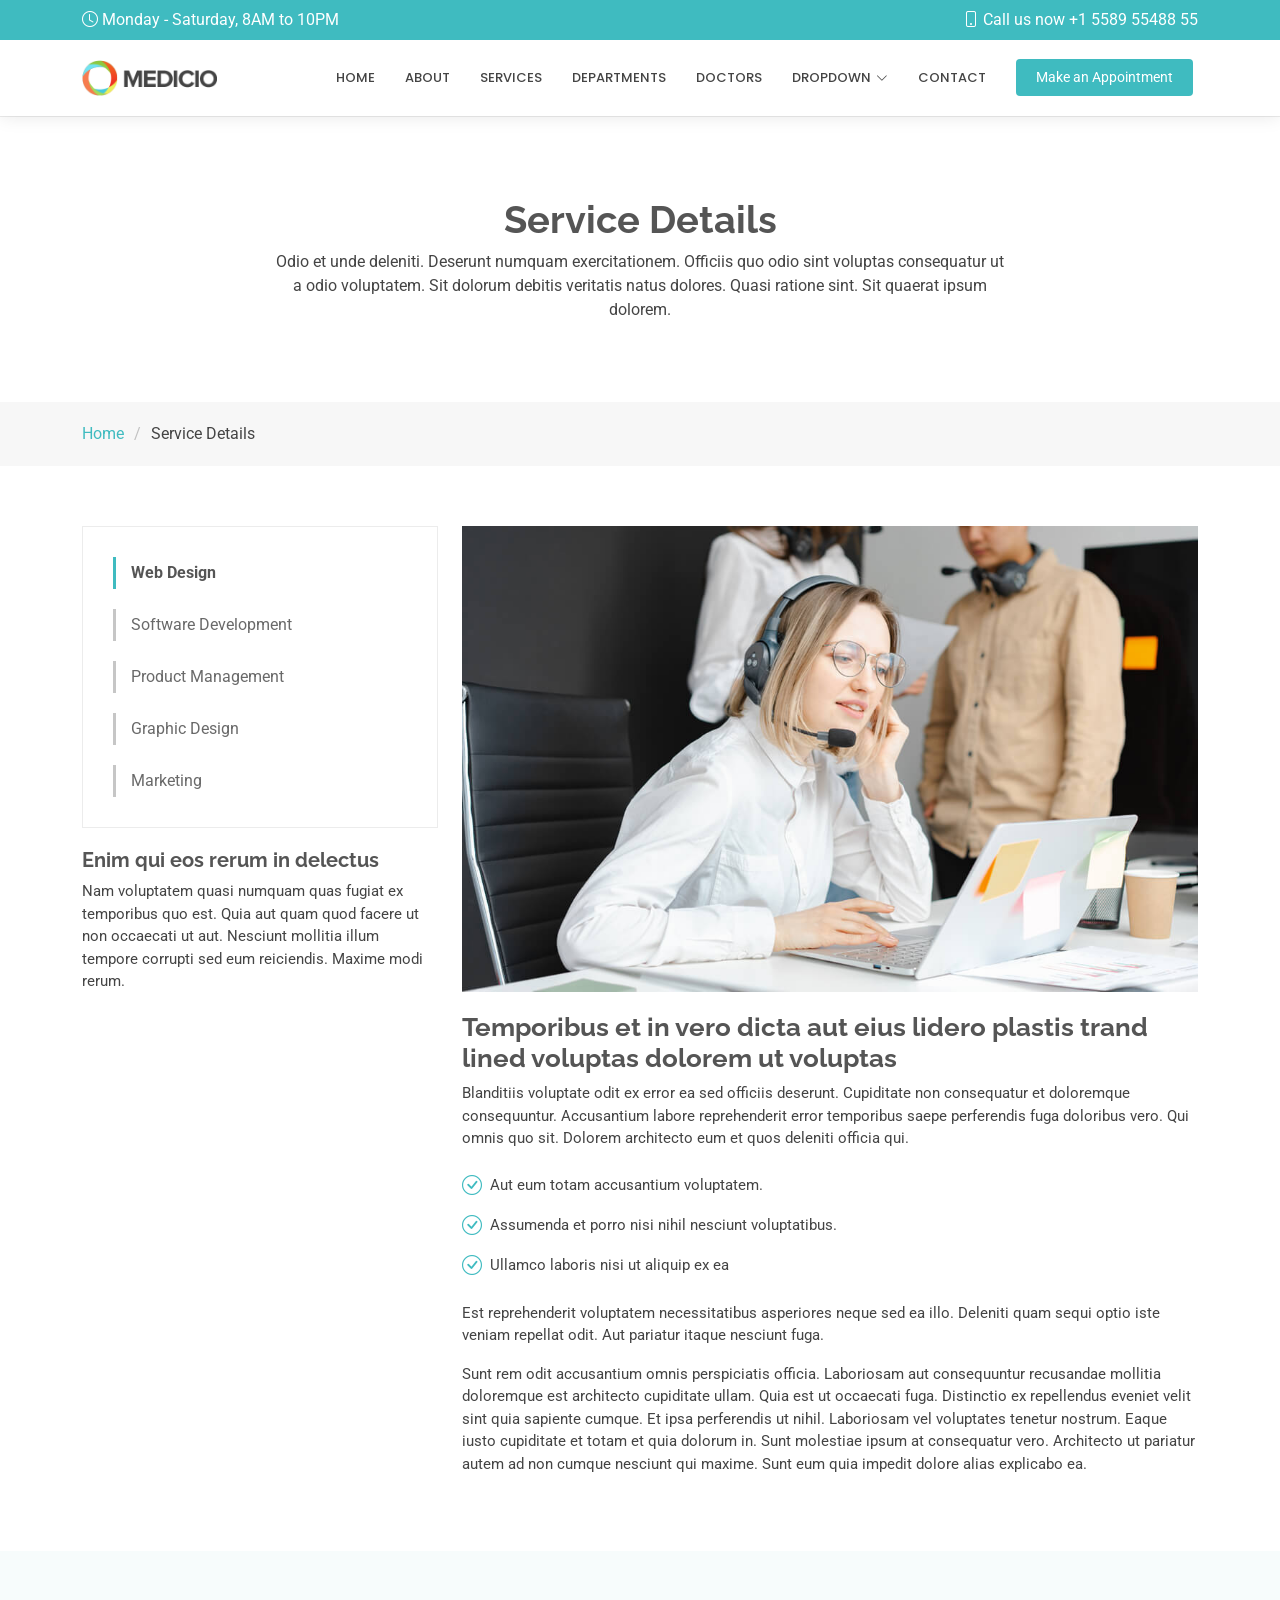
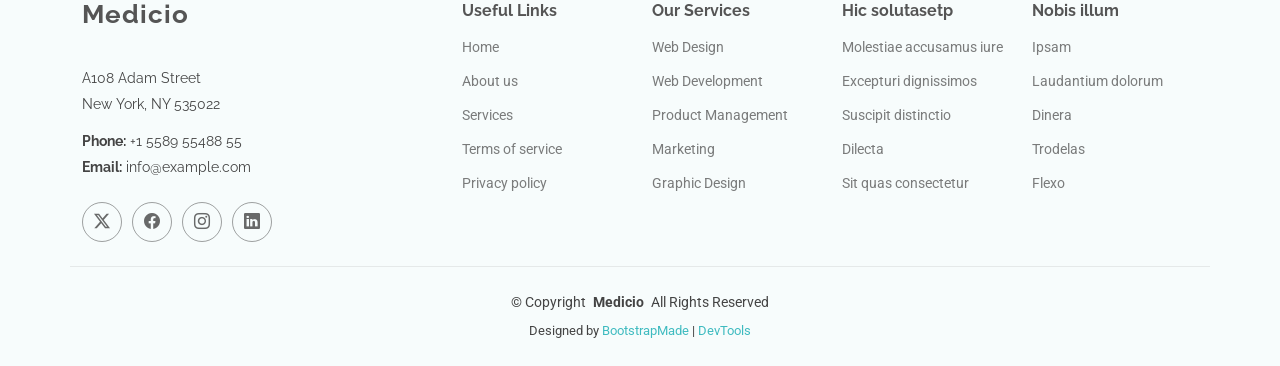
<file: service-details.html>
<!DOCTYPE html>
<html lang="en">

<head>
  <meta charset="utf-8">
  <meta content="width=device-width, initial-scale=1.0" name="viewport">
  <title>Service Details - Medicio Bootstrap Template</title>
  <meta name="description" content="">
  <meta name="keywords" content="">

  <!-- Favicons -->
  <link href="assets/img/favicon.png" rel="icon">
  <link href="assets/img/apple-touch-icon.png" rel="apple-touch-icon">

  <!-- Fonts -->
  <link href="https://fonts.googleapis.com" rel="preconnect">
  <link href="https://fonts.gstatic.com" rel="preconnect" crossorigin>
  <link href="https://fonts.googleapis.com/css2?family=Roboto:ital,wght@0,100;0,300;0,400;0,500;0,700;0,900;1,100;1,300;1,400;1,500;1,700;1,900&family=Poppins:ital,wght@0,100;0,200;0,300;0,400;0,500;0,600;0,700;0,800;0,900;1,100;1,200;1,300;1,400;1,500;1,600;1,700;1,800;1,900&family=Raleway:ital,wght@0,100;0,200;0,300;0,400;0,500;0,600;0,700;0,800;0,900;1,100;1,200;1,300;1,400;1,500;1,600;1,700;1,800;1,900&display=swap" rel="stylesheet">

  <!-- Vendor CSS Files -->
  <link href="assets/vendor/bootstrap/css/bootstrap.min.css" rel="stylesheet">
  <link href="assets/vendor/bootstrap-icons/bootstrap-icons.css" rel="stylesheet">
  <link href="assets/vendor/aos/aos.css" rel="stylesheet">
  <link href="assets/vendor/fontawesome-free/css/all.min.css" rel="stylesheet">
  <link href="assets/vendor/glightbox/css/glightbox.min.css" rel="stylesheet">
  <link href="assets/vendor/swiper/swiper-bundle.min.css" rel="stylesheet">

  <!-- Main CSS File -->
  <link href="assets/css/main.css" rel="stylesheet">

  <!-- =======================================================
  * Template Name: Medicio
  * Template URL: https://bootstrapmade.com/medicio-free-bootstrap-theme/
  * Updated: Aug 07 2024 with Bootstrap v5.3.3
  * Author: BootstrapMade.com
  * License: https://bootstrapmade.com/license/
  ======================================================== -->
</head>

<body class="service-details-page">

  <header id="header" class="header sticky-top">

    <div class="topbar d-flex align-items-center">
      <div class="container d-flex justify-content-center justify-content-md-between">
        <div class="d-none d-md-flex align-items-center">
          <i class="bi bi-clock me-1"></i> Monday - Saturday, 8AM to 10PM
        </div>
        <div class="d-flex align-items-center">
          <i class="bi bi-phone me-1"></i> Call us now +1 5589 55488 55
        </div>
      </div>
    </div><!-- End Top Bar -->

    <div class="branding d-flex align-items-center">

      <div class="container position-relative d-flex align-items-center justify-content-end">
        <a href="index.html" class="logo d-flex align-items-center me-auto">
          <img src="assets/img/logo.png" alt="">
          <!-- Uncomment the line below if you also wish to use a text logo -->
          <!-- <h1 class="sitename">Medicio</h1>  -->
        </a>

        <nav id="navmenu" class="navmenu">
          <ul>
            <li><a href="#hero">Home</a></li>
            <li><a href="#about">About</a></li>
            <li><a href="#services">Services</a></li>
            <li><a href="#departments">Departments</a></li>
            <li><a href="#doctors">Doctors</a></li>
            <li class="dropdown"><a href="#"><span>Dropdown</span> <i class="bi bi-chevron-down toggle-dropdown"></i></a>
              <ul>
                <li><a href="#">Dropdown 1</a></li>
                <li class="dropdown"><a href="#"><span>Deep Dropdown</span> <i class="bi bi-chevron-down toggle-dropdown"></i></a>
                  <ul>
                    <li><a href="#">Deep Dropdown 1</a></li>
                    <li><a href="#">Deep Dropdown 2</a></li>
                    <li><a href="#">Deep Dropdown 3</a></li>
                    <li><a href="#">Deep Dropdown 4</a></li>
                    <li><a href="#">Deep Dropdown 5</a></li>
                  </ul>
                </li>
                <li><a href="#">Dropdown 2</a></li>
                <li><a href="#">Dropdown 3</a></li>
                <li><a href="#">Dropdown 4</a></li>
              </ul>
            </li>
            <li><a href="#contact">Contact</a></li>
          </ul>
          <i class="mobile-nav-toggle d-xl-none bi bi-list"></i>
        </nav>

        <a class="cta-btn" href="index.html#appointment">Make an Appointment</a>

      </div>

    </div>

  </header>

  <main class="main">

    <!-- Page Title -->
    <div class="page-title">
      <div class="heading">
        <div class="container">
          <div class="row d-flex justify-content-center text-center">
            <div class="col-lg-8">
              <h1 class="heading-title">Service Details</h1>
              <p class="mb-0">
                Odio et unde deleniti. Deserunt numquam exercitationem. Officiis quo
                odio sint voluptas consequatur ut a odio voluptatem. Sit dolorum
                debitis veritatis natus dolores. Quasi ratione sint. Sit quaerat
                ipsum dolorem.
              </p>
            </div>
          </div>
        </div>
      </div>
      <nav class="breadcrumbs">
        <div class="container">
          <ol>
            <li><a href="index.html">Home</a></li>
            <li class="current">Service Details</li>
          </ol>
        </div>
      </nav>
    </div><!-- End Page Title -->

    <!-- Service Details Section -->
    <section id="service-details" class="service-details section">

      <div class="container">

        <div class="row gy-4">

          <div class="col-lg-4" data-aos="fade-up" data-aos-delay="100">
            <div class="services-list">
              <a href="#" class="active">Web Design</a>
              <a href="#">Software Development</a>
              <a href="#">Product Management</a>
              <a href="#">Graphic Design</a>
              <a href="#">Marketing</a>
            </div>

            <h4>Enim qui eos rerum in delectus</h4>
            <p>Nam voluptatem quasi numquam quas fugiat ex temporibus quo est. Quia aut quam quod facere ut non occaecati ut aut. Nesciunt mollitia illum tempore corrupti sed eum reiciendis. Maxime modi rerum.</p>
          </div>

          <div class="col-lg-8" data-aos="fade-up" data-aos-delay="200">
            <img src="assets/img/services.jpg" alt="" class="img-fluid services-img">
            <h3>Temporibus et in vero dicta aut eius lidero plastis trand lined voluptas dolorem ut voluptas</h3>
            <p>
              Blanditiis voluptate odit ex error ea sed officiis deserunt. Cupiditate non consequatur et doloremque consequuntur. Accusantium labore reprehenderit error temporibus saepe perferendis fuga doloribus vero. Qui omnis quo sit. Dolorem architecto eum et quos deleniti officia qui.
            </p>
            <ul>
              <li><i class="bi bi-check-circle"></i> <span>Aut eum totam accusantium voluptatem.</span></li>
              <li><i class="bi bi-check-circle"></i> <span>Assumenda et porro nisi nihil nesciunt voluptatibus.</span></li>
              <li><i class="bi bi-check-circle"></i> <span>Ullamco laboris nisi ut aliquip ex ea</span></li>
            </ul>
            <p>
              Est reprehenderit voluptatem necessitatibus asperiores neque sed ea illo. Deleniti quam sequi optio iste veniam repellat odit. Aut pariatur itaque nesciunt fuga.
            </p>
            <p>
              Sunt rem odit accusantium omnis perspiciatis officia. Laboriosam aut consequuntur recusandae mollitia doloremque est architecto cupiditate ullam. Quia est ut occaecati fuga. Distinctio ex repellendus eveniet velit sint quia sapiente cumque. Et ipsa perferendis ut nihil. Laboriosam vel voluptates tenetur nostrum. Eaque iusto cupiditate et totam et quia dolorum in. Sunt molestiae ipsum at consequatur vero. Architecto ut pariatur autem ad non cumque nesciunt qui maxime. Sunt eum quia impedit dolore alias explicabo ea.
            </p>
          </div>

        </div>

      </div>

    </section><!-- /Service Details Section -->

  </main>

  <footer id="footer" class="footer light-background">

    <div class="container footer-top">
      <div class="row gy-4">
        <div class="col-lg-4 col-md-6 footer-about">
          <a href="index.html" class="logo d-flex align-items-center">
            <span class="sitename">Medicio</span>
          </a>
          <div class="footer-contact pt-3">
            <p>A108 Adam Street</p>
            <p>New York, NY 535022</p>
            <p class="mt-3"><strong>Phone:</strong> <span>+1 5589 55488 55</span></p>
            <p><strong>Email:</strong> <span>info@example.com</span></p>
          </div>
          <div class="social-links d-flex mt-4">
            <a href=""><i class="bi bi-twitter-x"></i></a>
            <a href=""><i class="bi bi-facebook"></i></a>
            <a href=""><i class="bi bi-instagram"></i></a>
            <a href=""><i class="bi bi-linkedin"></i></a>
          </div>
        </div>

        <div class="col-lg-2 col-md-3 footer-links">
          <h4>Useful Links</h4>
          <ul>
            <li><a href="#">Home</a></li>
            <li><a href="#">About us</a></li>
            <li><a href="#">Services</a></li>
            <li><a href="#">Terms of service</a></li>
            <li><a href="#">Privacy policy</a></li>
          </ul>
        </div>

        <div class="col-lg-2 col-md-3 footer-links">
          <h4>Our Services</h4>
          <ul>
            <li><a href="#">Web Design</a></li>
            <li><a href="#">Web Development</a></li>
            <li><a href="#">Product Management</a></li>
            <li><a href="#">Marketing</a></li>
            <li><a href="#">Graphic Design</a></li>
          </ul>
        </div>

        <div class="col-lg-2 col-md-3 footer-links">
          <h4>Hic solutasetp</h4>
          <ul>
            <li><a href="#">Molestiae accusamus iure</a></li>
            <li><a href="#">Excepturi dignissimos</a></li>
            <li><a href="#">Suscipit distinctio</a></li>
            <li><a href="#">Dilecta</a></li>
            <li><a href="#">Sit quas consectetur</a></li>
          </ul>
        </div>

        <div class="col-lg-2 col-md-3 footer-links">
          <h4>Nobis illum</h4>
          <ul>
            <li><a href="#">Ipsam</a></li>
            <li><a href="#">Laudantium dolorum</a></li>
            <li><a href="#">Dinera</a></li>
            <li><a href="#">Trodelas</a></li>
            <li><a href="#">Flexo</a></li>
          </ul>
        </div>

      </div>
    </div>

    <div class="container copyright text-center mt-4">
      <p>© <span>Copyright</span> <strong class="px-1 sitename">Medicio</strong> <span>All Rights Reserved</span></p>
      <div class="credits">
        <!-- All the links in the footer should remain intact. -->
        <!-- You can delete the links only if you've purchased the pro version. -->
        <!-- Licensing information: https://bootstrapmade.com/license/ -->
        <!-- Purchase the pro version with working PHP/AJAX contact form: [buy-url] -->
        Designed by <a href="https://bootstrapmade.com/">BootstrapMade</a> | <a href="https://bootstrapmade.com/tools/">DevTools</a>
      </div>
    </div>

  </footer>

  <!-- Scroll Top -->
  <a href="#" id="scroll-top" class="scroll-top d-flex align-items-center justify-content-center"><i class="bi bi-arrow-up-short"></i></a>

  <!-- Preloader -->
  <div id="preloader"></div>

  <!-- Vendor JS Files -->
  <script src="assets/vendor/bootstrap/js/bootstrap.bundle.min.js"></script>
  <script src="assets/vendor/php-email-form/validate.js"></script>
  <script src="assets/vendor/aos/aos.js"></script>
  <script src="assets/vendor/glightbox/js/glightbox.min.js"></script>
  <script src="assets/vendor/purecounter/purecounter_vanilla.js"></script>
  <script src="assets/vendor/swiper/swiper-bundle.min.js"></script>

  <!-- Main JS File -->
  <script src="assets/js/main.js"></script>

</body>

</html>
</file>
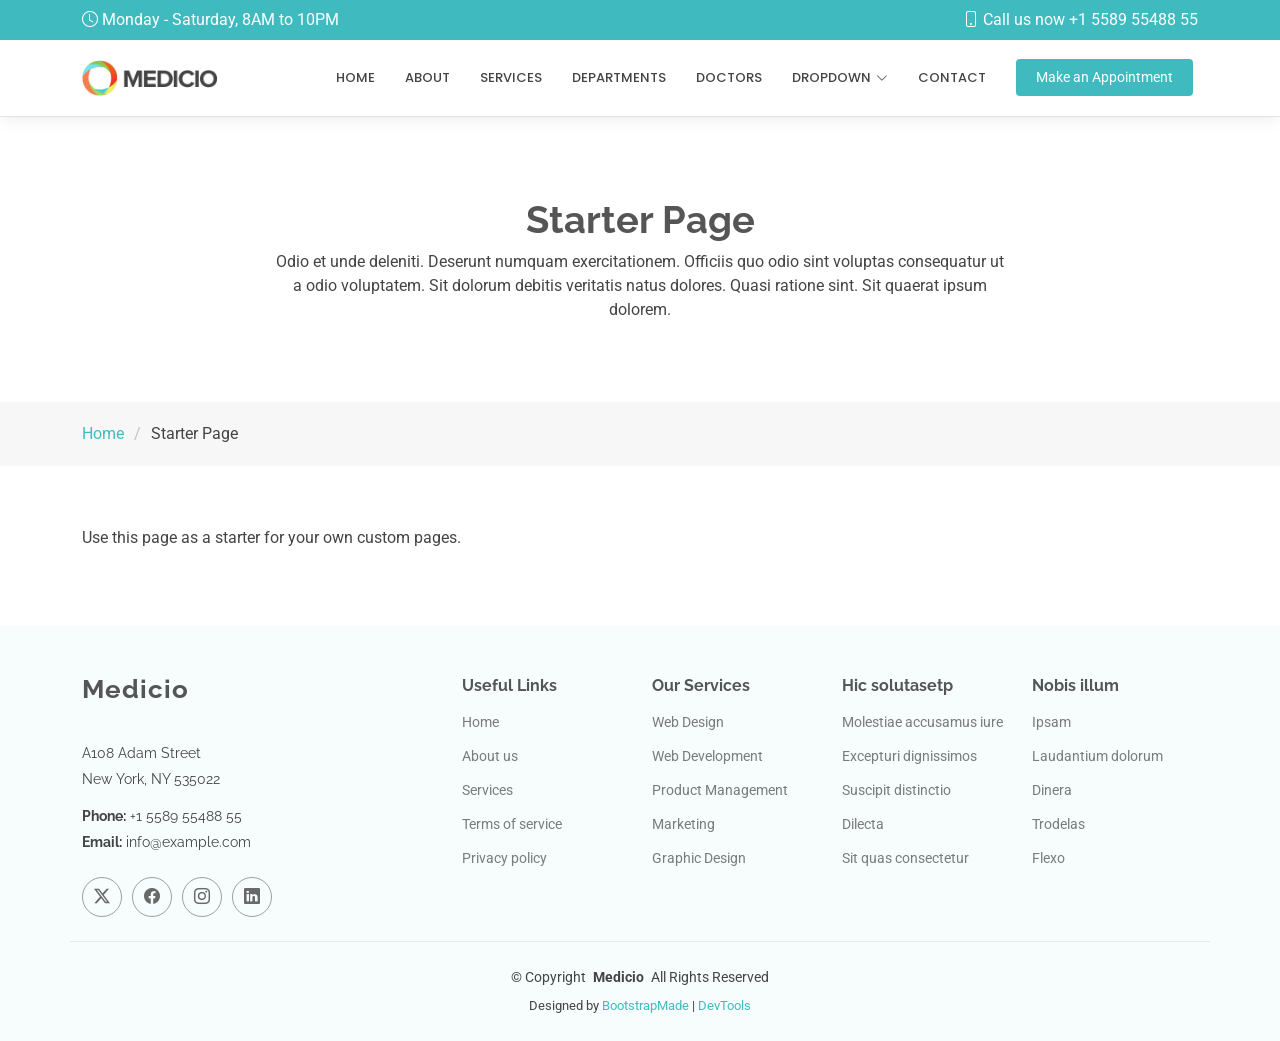
<file: starter-page.html>
<!DOCTYPE html>
<html lang="en">

<head>
  <meta charset="utf-8">
  <meta content="width=device-width, initial-scale=1.0" name="viewport">
  <title>Starter Page - Medicio Bootstrap Template</title>
  <meta name="description" content="">
  <meta name="keywords" content="">

  <!-- Favicons -->
  <link href="assets/img/favicon.png" rel="icon">
  <link href="assets/img/apple-touch-icon.png" rel="apple-touch-icon">

  <!-- Fonts -->
  <link href="https://fonts.googleapis.com" rel="preconnect">
  <link href="https://fonts.gstatic.com" rel="preconnect" crossorigin>
  <link href="https://fonts.googleapis.com/css2?family=Roboto:ital,wght@0,100;0,300;0,400;0,500;0,700;0,900;1,100;1,300;1,400;1,500;1,700;1,900&family=Poppins:ital,wght@0,100;0,200;0,300;0,400;0,500;0,600;0,700;0,800;0,900;1,100;1,200;1,300;1,400;1,500;1,600;1,700;1,800;1,900&family=Raleway:ital,wght@0,100;0,200;0,300;0,400;0,500;0,600;0,700;0,800;0,900;1,100;1,200;1,300;1,400;1,500;1,600;1,700;1,800;1,900&display=swap" rel="stylesheet">

  <!-- Vendor CSS Files -->
  <link href="assets/vendor/bootstrap/css/bootstrap.min.css" rel="stylesheet">
  <link href="assets/vendor/bootstrap-icons/bootstrap-icons.css" rel="stylesheet">
  <link href="assets/vendor/aos/aos.css" rel="stylesheet">
  <link href="assets/vendor/fontawesome-free/css/all.min.css" rel="stylesheet">
  <link href="assets/vendor/glightbox/css/glightbox.min.css" rel="stylesheet">
  <link href="assets/vendor/swiper/swiper-bundle.min.css" rel="stylesheet">

  <!-- Main CSS File -->
  <link href="assets/css/main.css" rel="stylesheet">

  <!-- =======================================================
  * Template Name: Medicio
  * Template URL: https://bootstrapmade.com/medicio-free-bootstrap-theme/
  * Updated: Aug 07 2024 with Bootstrap v5.3.3
  * Author: BootstrapMade.com
  * License: https://bootstrapmade.com/license/
  ======================================================== -->
</head>

<body class="starter-page-page">

  <header id="header" class="header sticky-top">

    <div class="topbar d-flex align-items-center">
      <div class="container d-flex justify-content-center justify-content-md-between">
        <div class="d-none d-md-flex align-items-center">
          <i class="bi bi-clock me-1"></i> Monday - Saturday, 8AM to 10PM
        </div>
        <div class="d-flex align-items-center">
          <i class="bi bi-phone me-1"></i> Call us now +1 5589 55488 55
        </div>
      </div>
    </div><!-- End Top Bar -->

    <div class="branding d-flex align-items-center">

      <div class="container position-relative d-flex align-items-center justify-content-end">
        <a href="index.html" class="logo d-flex align-items-center me-auto">
          <img src="assets/img/logo.png" alt="">
          <!-- Uncomment the line below if you also wish to use a text logo -->
          <!-- <h1 class="sitename">Medicio</h1>  -->
        </a>

        <nav id="navmenu" class="navmenu">
          <ul>
            <li><a href="#hero">Home</a></li>
            <li><a href="#about">About</a></li>
            <li><a href="#services">Services</a></li>
            <li><a href="#departments">Departments</a></li>
            <li><a href="#doctors">Doctors</a></li>
            <li class="dropdown"><a href="#"><span>Dropdown</span> <i class="bi bi-chevron-down toggle-dropdown"></i></a>
              <ul>
                <li><a href="#">Dropdown 1</a></li>
                <li class="dropdown"><a href="#"><span>Deep Dropdown</span> <i class="bi bi-chevron-down toggle-dropdown"></i></a>
                  <ul>
                    <li><a href="#">Deep Dropdown 1</a></li>
                    <li><a href="#">Deep Dropdown 2</a></li>
                    <li><a href="#">Deep Dropdown 3</a></li>
                    <li><a href="#">Deep Dropdown 4</a></li>
                    <li><a href="#">Deep Dropdown 5</a></li>
                  </ul>
                </li>
                <li><a href="#">Dropdown 2</a></li>
                <li><a href="#">Dropdown 3</a></li>
                <li><a href="#">Dropdown 4</a></li>
              </ul>
            </li>
            <li><a href="#contact">Contact</a></li>
          </ul>
          <i class="mobile-nav-toggle d-xl-none bi bi-list"></i>
        </nav>

        <a class="cta-btn" href="index.html#appointment">Make an Appointment</a>

      </div>

    </div>

  </header>

  <main class="main">

    <!-- Page Title -->
    <div class="page-title">
      <div class="heading">
        <div class="container">
          <div class="row d-flex justify-content-center text-center">
            <div class="col-lg-8">
              <h1 class="heading-title">Starter Page</h1>
              <p class="mb-0">
                Odio et unde deleniti. Deserunt numquam exercitationem. Officiis quo
                odio sint voluptas consequatur ut a odio voluptatem. Sit dolorum
                debitis veritatis natus dolores. Quasi ratione sint. Sit quaerat
                ipsum dolorem.
              </p>
            </div>
          </div>
        </div>
      </div>
      <nav class="breadcrumbs">
        <div class="container">
          <ol>
            <li><a href="index.html">Home</a></li>
            <li class="current">Starter Page</li>
          </ol>
        </div>
      </nav>
    </div><!-- End Page Title -->

    <!-- Starter Section Section -->
    <section id="starter-section" class="starter-section section">

      <div class="container" data-aos="fade-up">
        <p>Use this page as a starter for your own custom pages.</p>
      </div>

    </section><!-- /Starter Section Section -->

  </main>

  <footer id="footer" class="footer light-background">

    <div class="container footer-top">
      <div class="row gy-4">
        <div class="col-lg-4 col-md-6 footer-about">
          <a href="index.html" class="logo d-flex align-items-center">
            <span class="sitename">Medicio</span>
          </a>
          <div class="footer-contact pt-3">
            <p>A108 Adam Street</p>
            <p>New York, NY 535022</p>
            <p class="mt-3"><strong>Phone:</strong> <span>+1 5589 55488 55</span></p>
            <p><strong>Email:</strong> <span>info@example.com</span></p>
          </div>
          <div class="social-links d-flex mt-4">
            <a href=""><i class="bi bi-twitter-x"></i></a>
            <a href=""><i class="bi bi-facebook"></i></a>
            <a href=""><i class="bi bi-instagram"></i></a>
            <a href=""><i class="bi bi-linkedin"></i></a>
          </div>
        </div>

        <div class="col-lg-2 col-md-3 footer-links">
          <h4>Useful Links</h4>
          <ul>
            <li><a href="#">Home</a></li>
            <li><a href="#">About us</a></li>
            <li><a href="#">Services</a></li>
            <li><a href="#">Terms of service</a></li>
            <li><a href="#">Privacy policy</a></li>
          </ul>
        </div>

        <div class="col-lg-2 col-md-3 footer-links">
          <h4>Our Services</h4>
          <ul>
            <li><a href="#">Web Design</a></li>
            <li><a href="#">Web Development</a></li>
            <li><a href="#">Product Management</a></li>
            <li><a href="#">Marketing</a></li>
            <li><a href="#">Graphic Design</a></li>
          </ul>
        </div>

        <div class="col-lg-2 col-md-3 footer-links">
          <h4>Hic solutasetp</h4>
          <ul>
            <li><a href="#">Molestiae accusamus iure</a></li>
            <li><a href="#">Excepturi dignissimos</a></li>
            <li><a href="#">Suscipit distinctio</a></li>
            <li><a href="#">Dilecta</a></li>
            <li><a href="#">Sit quas consectetur</a></li>
          </ul>
        </div>

        <div class="col-lg-2 col-md-3 footer-links">
          <h4>Nobis illum</h4>
          <ul>
            <li><a href="#">Ipsam</a></li>
            <li><a href="#">Laudantium dolorum</a></li>
            <li><a href="#">Dinera</a></li>
            <li><a href="#">Trodelas</a></li>
            <li><a href="#">Flexo</a></li>
          </ul>
        </div>

      </div>
    </div>

    <div class="container copyright text-center mt-4">
      <p>© <span>Copyright</span> <strong class="px-1 sitename">Medicio</strong> <span>All Rights Reserved</span></p>
      <div class="credits">
        <!-- All the links in the footer should remain intact. -->
        <!-- You can delete the links only if you've purchased the pro version. -->
        <!-- Licensing information: https://bootstrapmade.com/license/ -->
        <!-- Purchase the pro version with working PHP/AJAX contact form: [buy-url] -->
        Designed by <a href="https://bootstrapmade.com/">BootstrapMade</a> | <a href="https://bootstrapmade.com/tools/">DevTools</a>
      </div>
    </div>

  </footer>

  <!-- Scroll Top -->
  <a href="#" id="scroll-top" class="scroll-top d-flex align-items-center justify-content-center"><i class="bi bi-arrow-up-short"></i></a>

  <!-- Preloader -->
  <div id="preloader"></div>

  <!-- Vendor JS Files -->
  <script src="assets/vendor/bootstrap/js/bootstrap.bundle.min.js"></script>
  <script src="assets/vendor/php-email-form/validate.js"></script>
  <script src="assets/vendor/aos/aos.js"></script>
  <script src="assets/vendor/glightbox/js/glightbox.min.js"></script>
  <script src="assets/vendor/purecounter/purecounter_vanilla.js"></script>
  <script src="assets/vendor/swiper/swiper-bundle.min.js"></script>

  <!-- Main JS File -->
  <script src="assets/js/main.js"></script>

</body>

</html>
</file>
<file: assets/css/main.css>
/**
* Template Name: ayoub
* Template URL: https://bootstrapmade.com/medicio-free-bootstrap-theme/
* Updated: Aug 07 2024 with Bootstrap v5.3.3

* License: https://bootstrapmade.com/license/
*/

/*--------------------------------------------------------------
# Font & Color Variables
# Help: https://bootstrapmade.com/color-system/
--------------------------------------------------------------*/
/* Fonts */
:root {
  --default-font: "Roboto",  system-ui, -apple-system, "Segoe UI", Roboto, "Helvetica Neue", Arial, "Noto Sans", "Liberation Sans", sans-serif, "Apple Color Emoji", "Segoe UI Emoji", "Segoe UI Symbol", "Noto Color Emoji";
  --heading-font: "Raleway",  sans-serif;
  --nav-font: "Poppins",  sans-serif;
}

/* Global Colors - The following color variables are used throughout the website. Updating them here will change the color scheme of the entire website */
:root { 
  --background-color: #ffffff; /* Background color for the entire website, including individual sections */
  --default-color: #444444; /* Default color used for the majority of the text content across the entire website */
  --heading-color: #555555; /* Color for headings, subheadings and title throughout the website */
  --accent-color: #3fbbc0; /* Accent color that represents your brand on the website. It's used for buttons, links, and other elements that need to stand out */
  --surface-color: #ffffff; /* The surface color is used as a background of boxed elements within sections, such as cards, icon boxes, or other elements that require a visual separation from the global background. */
  --contrast-color: #ffffff; /* Contrast color for text, ensuring readability against backgrounds of accent, heading, or default colors. */
}

/* Nav Menu Colors - The following color variables are used specifically for the navigation menu. They are separate from the global colors to allow for more customization options */
:root {
  --nav-color: #444444;  /* The default color of the main navmenu links */
  --nav-hover-color: #3fbbc0; /* Applied to main navmenu links when they are hovered over or active */
  --nav-mobile-background-color: #ffffff; /* Used as the background color for mobile navigation menu */
  --nav-dropdown-background-color: #ffffff; /* Used as the background color for dropdown items that appear when hovering over primary navigation items */
  --nav-dropdown-color: #444444; /* Used for navigation links of the dropdown items in the navigation menu. */
  --nav-dropdown-hover-color: #3fbbc0; /* Similar to --nav-hover-color, this color is applied to dropdown navigation links when they are hovered over. */
}

/* Color Presets - These classes override global colors when applied to any section or element, providing reuse of the sam color scheme. */

.light-background {
  --background-color: #f7fcfc;
  --surface-color: #ffffff;
}

.dark-background {
  --background-color: #060606;
  --default-color: #ffffff;
  --heading-color: #ffffff;
  --surface-color: #252525;
  --contrast-color: #ffffff;
}

.accent-background {
  --background-color: #3fbbc0;
  --default-color: #ffffff;
  --heading-color: #ffffff;
  --surface-color: #65c9cd;
}

/* Smooth scroll */
:root {
  scroll-behavior: smooth;
}

/*--------------------------------------------------------------
# General Styling & Shared Classes
--------------------------------------------------------------*/
body {
  color: var(--default-color);
  background-color: var(--background-color);
  font-family: var(--default-font);
}

a {
  color: var(--accent-color);
  text-decoration: none;
  transition: 0.3s;
}

a:hover {
  color: color-mix(in srgb, var(--accent-color), transparent 25%);
  text-decoration: none;
}

h1,
h2,
h3,
h4,
h5,
h6 {
  color: var(--heading-color);
  font-family: var(--heading-font);
}

/* Pulsating Play Button
------------------------------*/
.pulsating-play-btn {
  width: 94px;
  height: 94px;
  background: radial-gradient(var(--accent-color) 50%, color-mix(in srgb, var(--accent-color), transparent 75%) 52%);
  border-radius: 50%;
  display: block;
  position: relative;
  overflow: hidden;
}

.pulsating-play-btn:before {
  content: "";
  position: absolute;
  width: 120px;
  height: 120px;
  animation-delay: 0s;
  animation: pulsate-play-btn 2s;
  animation-direction: forwards;
  animation-iteration-count: infinite;
  animation-timing-function: steps;
  opacity: 1;
  border-radius: 50%;
  border: 5px solid color-mix(in srgb, var(--accent-color), transparent 30%);
  top: -15%;
  left: -15%;
  background: rgba(198, 16, 0, 0);
}

.pulsating-play-btn:after {
  content: "";
  position: absolute;
  left: 50%;
  top: 50%;
  transform: translateX(-40%) translateY(-50%);
  width: 0;
  height: 0;
  border-top: 10px solid transparent;
  border-bottom: 10px solid transparent;
  border-left: 15px solid #fff;
  z-index: 100;
  transition: all 400ms cubic-bezier(0.55, 0.055, 0.675, 0.19);
}

.pulsating-play-btn:hover:before {
  content: "";
  position: absolute;
  left: 50%;
  top: 50%;
  transform: translateX(-40%) translateY(-50%);
  width: 0;
  height: 0;
  border: none;
  border-top: 10px solid transparent;
  border-bottom: 10px solid transparent;
  border-left: 15px solid #fff;
  z-index: 200;
  animation: none;
  border-radius: 0;
}

.pulsating-play-btn:hover:after {
  border-left: 15px solid var(--accent-color);
  transform: scale(20);
}

@keyframes pulsate-play-btn {
  0% {
    transform: scale(0.6, 0.6);
    opacity: 1;
  }

  100% {
    transform: scale(1, 1);
    opacity: 0;
  }
}

/* PHP Email Form Messages
------------------------------*/
.php-email-form .error-message {
  display: none;
  background: #df1529;
  color: #ffffff;
  text-align: left;
  padding: 15px;
  margin-bottom: 24px;
  font-weight: 600;
}

.php-email-form .sent-message {
  display: none;
  color: #ffffff;
  background: #059652;
  text-align: center;
  padding: 15px;
  margin-bottom: 24px;
  font-weight: 600;
}

.php-email-form .loading {
  display: none;
  background: var(--surface-color);
  text-align: center;
  padding: 15px;
  margin-bottom: 24px;
}

.php-email-form .loading:before {
  content: "";
  display: inline-block;
  border-radius: 50%;
  width: 24px;
  height: 24px;
  margin: 0 10px -6px 0;
  border: 3px solid var(--accent-color);
  border-top-color: var(--surface-color);
  animation: php-email-form-loading 1s linear infinite;
}

@keyframes php-email-form-loading {
  0% {
    transform: rotate(0deg);
  }

  100% {
    transform: rotate(360deg);
  }
}

/*--------------------------------------------------------------
# Global Header
--------------------------------------------------------------*/
.header {
  color: var(--default-color);
  background-color: var(--background-color);
  transition: all 0.5s;
  z-index: 997;
  box-shadow: 0px 0 18px rgba(0, 0, 0, 0.1);
}

.header .topbar {
  background-color: var(--accent-color);
  color: var(--contrast-color);
  height: 40px;
  padding: 0;
  transition: all 0.5s;
}

.header .branding {
  min-height: 60px;
  padding: 10px 0;
}

.header .logo {
  line-height: 1;
}

.header .logo img {
  max-height: 36px;
  margin-right: 8px;
}

.header .logo h1 {
  font-size: 30px;
  margin: 0;
  font-weight: 700;
  color: var(--heading-color);
}

.header .cta-btn,
.header .cta-btn:focus {
  color: var(--contrast-color);
  background: var(--accent-color);
  font-size: 14px;
  padding: 8px 20px;
  margin: 0 5px 0 30px;
  border-radius: 4px;
  transition: 0.3s;
}

.header .cta-btn:hover,
.header .cta-btn:focus:hover {
  color: var(--contrast-color);
  background: color-mix(in srgb, var(--accent-color), transparent 15%);
}

/*--------------------------------------------------------------
# Navigation Menu
--------------------------------------------------------------*/
/* Navmenu - Desktop */
@media (min-width: 1200px) {
  .navmenu {
    padding: 0;
  }

  .navmenu ul {
    margin: 0;
    padding: 0;
    display: flex;
    list-style: none;
    align-items: center;
  }

  .navmenu li {
    position: relative;
  }

  .navmenu a,
  .navmenu a:focus {
    color: var(--nav-color);
    padding: 18px 15px;
    font-size: 13px;
    font-family: var(--nav-font);
    font-weight: 500;
    text-transform: uppercase;
    display: flex;
    align-items: center;
    justify-content: space-between;
    white-space: nowrap;
    transition: 0.3s;
  }

  .navmenu a i,
  .navmenu a:focus i {
    font-size: 12px;
    line-height: 0;
    margin-left: 5px;
    transition: 0.3s;
  }

  .navmenu li:last-child a {
    padding-right: 0;
  }

  .navmenu li:hover>a,
  .navmenu .active,
  .navmenu .active:focus {
    color: var(--nav-hover-color);
  }

  .navmenu .dropdown ul {
    margin: 0;
    padding: 10px 0;
    background: var(--nav-dropdown-background-color);
    display: block;
    position: absolute;
    visibility: hidden;
    left: 14px;
    top: 130%;
    opacity: 0;
    transition: 0.3s;
    border-radius: 4px;
    z-index: 99;
    box-shadow: 0px 0px 30px rgba(0, 0, 0, 0.1);
  }

  .navmenu .dropdown ul li {
    min-width: 200px;
  }

  .navmenu .dropdown ul a {
    padding: 10px 20px;
    font-size: 15px;
    text-transform: none;
    color: var(--nav-dropdown-color);
  }

  .navmenu .dropdown ul a i {
    font-size: 12px;
  }

  .navmenu .dropdown ul a:hover,
  .navmenu .dropdown ul .active:hover,
  .navmenu .dropdown ul li:hover>a {
    color: var(--nav-dropdown-hover-color);
  }

  .navmenu .dropdown:hover>ul {
    opacity: 1;
    top: 100%;
    visibility: visible;
  }

  .navmenu .dropdown .dropdown ul {
    top: 0;
    left: -90%;
    visibility: hidden;
  }

  .navmenu .dropdown .dropdown:hover>ul {
    opacity: 1;
    top: 0;
    left: -100%;
    visibility: visible;
  }
}

/* Navmenu - Mobile */
@media (max-width: 1199px) {
  .mobile-nav-toggle {
    color: var(--nav-color);
    font-size: 28px;
    line-height: 0;
    margin-right: 10px;
    cursor: pointer;
    transition: color 0.3s;
  }

  .navmenu {
    padding: 0;
    z-index: 9997;
  }

  .navmenu ul {
    display: none;
    list-style: none;
    position: absolute;
    inset: 60px 20px 20px 20px;
    padding: 10px 0;
    margin: 0;
    border-radius: 6px;
    background-color: var(--nav-mobile-background-color);
    overflow-y: auto;
    transition: 0.3s;
    z-index: 9998;
    box-shadow: 0px 0px 30px rgba(0, 0, 0, 0.1);
  }

  .navmenu a,
  .navmenu a:focus {
    color: var(--nav-dropdown-color);
    padding: 10px 20px;
    font-family: var(--nav-font);
    font-size: 17px;
    font-weight: 500;
    display: flex;
    align-items: center;
    justify-content: space-between;
    white-space: nowrap;
    transition: 0.3s;
  }

  .navmenu a i,
  .navmenu a:focus i {
    font-size: 12px;
    line-height: 0;
    margin-left: 5px;
    width: 30px;
    height: 30px;
    display: flex;
    align-items: center;
    justify-content: center;
    border-radius: 50%;
    transition: 0.3s;
    background-color: color-mix(in srgb, var(--accent-color), transparent 90%);
  }

  .navmenu a i:hover,
  .navmenu a:focus i:hover {
    background-color: var(--accent-color);
    color: var(--contrast-color);
  }

  .navmenu a:hover,
  .navmenu .active,
  .navmenu .active:focus {
    color: var(--nav-dropdown-hover-color);
  }

  .navmenu .active i,
  .navmenu .active:focus i {
    background-color: var(--accent-color);
    color: var(--contrast-color);
    transform: rotate(180deg);
  }

  .navmenu .dropdown ul {
    position: static;
    display: none;
    z-index: 99;
    padding: 10px 0;
    margin: 10px 20px;
    background-color: var(--nav-dropdown-background-color);
    border: 1px solid color-mix(in srgb, var(--default-color), transparent 90%);
    box-shadow: none;
    transition: all 0.5s ease-in-out;
  }

  .navmenu .dropdown ul ul {
    background-color: rgba(33, 37, 41, 0.1);
  }

  .navmenu .dropdown>.dropdown-active {
    display: block;
    background-color: rgba(33, 37, 41, 0.03);
  }

  .mobile-nav-active {
    overflow: hidden;
  }

  .mobile-nav-active .mobile-nav-toggle {
    color: #fff;
    position: absolute;
    font-size: 32px;
    top: 15px;
    right: 15px;
    margin-right: 0;
    z-index: 9999;
  }

  .mobile-nav-active .navmenu {
    position: fixed;
    overflow: hidden;
    inset: 0;
    background: rgba(33, 37, 41, 0.8);
    transition: 0.3s;
  }

  .mobile-nav-active .navmenu>ul {
    display: block;
  }
}

/*--------------------------------------------------------------
# Global Footer
--------------------------------------------------------------*/
.footer {
  color: var(--default-color);
  background-color: var(--background-color);
  font-size: 14px;
  position: relative;
}

.footer .footer-top {
  padding-top: 50px;
}

.footer .footer-about .logo {
  line-height: 1;
  margin-bottom: 25px;
}

.footer .footer-about .logo img {
  max-height: 40px;
  margin-right: 6px;
}

.footer .footer-about .logo span {
  color: var(--heading-color);
  font-family: var(--heading-font);
  font-size: 26px;
  font-weight: 700;
  letter-spacing: 1px;
}

.footer .footer-about p {
  font-size: 14px;
  font-family: var(--heading-font);
}

.footer .social-links a {
  display: flex;
  align-items: center;
  justify-content: center;
  width: 40px;
  height: 40px;
  border-radius: 50%;
  border: 1px solid color-mix(in srgb, var(--default-color), transparent 50%);
  font-size: 16px;
  color: color-mix(in srgb, var(--default-color), transparent 20%);
  margin-right: 10px;
  transition: 0.3s;
}

.footer .social-links a:hover {
  color: var(--accent-color);
  border-color: var(--accent-color);
}

.footer h4 {
  font-size: 16px;
  font-weight: bold;
  position: relative;
  padding-bottom: 12px;
}

.footer .footer-links {
  margin-bottom: 30px;
}

.footer .footer-links ul {
  list-style: none;
  padding: 0;
  margin: 0;
}

.footer .footer-links ul i {
  padding-right: 2px;
  font-size: 12px;
  line-height: 0;
}

.footer .footer-links ul li {
  padding: 10px 0;
  display: flex;
  align-items: center;
}

.footer .footer-links ul li:first-child {
  padding-top: 0;
}

.footer .footer-links ul a {
  color: color-mix(in srgb, var(--default-color), transparent 30%);
  display: inline-block;
  line-height: 1;
}

.footer .footer-links ul a:hover {
  color: var(--accent-color);
}

.footer .footer-contact p {
  margin-bottom: 5px;
}

.footer .copyright {
  padding: 25px 0;
  border-top: 1px solid color-mix(in srgb, var(--default-color), transparent 90%);
}

.footer .copyright p {
  margin-bottom: 0;
}

.footer .credits {
  margin-top: 8px;
  font-size: 13px;
}

/*--------------------------------------------------------------
# Preloader
--------------------------------------------------------------*/
#preloader {
  position: fixed;
  inset: 0;
  z-index: 9999;
  overflow: hidden;
  background-color: var(--background-color);
  transition: all 0.6s ease-out;
}

#preloader:before {
  content: "";
  position: fixed;
  top: calc(50% - 30px);
  left: calc(50% - 30px);
  border: 6px solid var(--accent-color);
  border-top-color: color-mix(in srgb, var(--accent-color), transparent 90%);
  border-radius: 50%;
  width: 60px;
  height: 60px;
  animation: animate-preloader 1s linear infinite;
}

@keyframes animate-preloader {
  0% {
    transform: rotate(0deg);
  }

  100% {
    transform: rotate(360deg);
  }
}

/*--------------------------------------------------------------
# Scroll Top Button
--------------------------------------------------------------*/
.scroll-top {
  position: fixed;
  visibility: hidden;
  opacity: 0;
  right: 15px;
  bottom: 15px;
  z-index: 99999;
  background-color: var(--accent-color);
  width: 40px;
  height: 40px;
  border-radius: 4px;
  transition: all 0.4s;
}

.scroll-top i {
  font-size: 24px;
  color: var(--contrast-color);
  line-height: 0;
}

.scroll-top:hover {
  background-color: color-mix(in srgb, var(--accent-color), transparent 20%);
  color: var(--contrast-color);
}

.scroll-top.active {
  visibility: visible;
  opacity: 1;
}

/*--------------------------------------------------------------
# Disable aos animation delay on mobile devices
--------------------------------------------------------------*/
@media screen and (max-width: 768px) {
  [data-aos-delay] {
    transition-delay: 0 !important;
  }
}

/*--------------------------------------------------------------
# Global Page Titles & Breadcrumbs
--------------------------------------------------------------*/
.page-title {
  color: var(--default-color);
  background-color: var(--background-color);
  position: relative;
}

.page-title .heading {
  padding: 80px 0;
  border-top: 1px solid color-mix(in srgb, var(--default-color), transparent 90%);
}

.page-title .heading h1 {
  font-size: 38px;
  font-weight: 700;
}

.page-title nav {
  background-color: color-mix(in srgb, var(--default-color), transparent 96%);
  padding: 20px 0;
}

.page-title nav ol {
  display: flex;
  flex-wrap: wrap;
  list-style: none;
  padding: 0;
  margin: 0;
  font-size: 16px;
  font-weight: 400;
}

.page-title nav ol li+li {
  padding-left: 10px;
}

.page-title nav ol li+li::before {
  content: "/";
  display: inline-block;
  padding-right: 10px;
  color: color-mix(in srgb, var(--default-color), transparent 70%);
}

/*--------------------------------------------------------------
# Global Sections
--------------------------------------------------------------*/
section,
.section {
  color: var(--default-color);
  background-color: var(--background-color);
  padding: 60px 0;
  scroll-margin-top: 120px;
  overflow: clip;
}

@media (max-width: 1199px) {

  section,
  .section {
    scroll-margin-top: 100px;
  }
}

/*--------------------------------------------------------------
# Global Section Titles
--------------------------------------------------------------*/
.section-title {
  text-align: center;
  padding-bottom: 60px;
  position: relative;
}

.section-title h2 {
  font-size: 32px;
  font-weight: 700;
  margin-bottom: 20px;
  padding-bottom: 20px;
  position: relative;
}

.section-title h2:after {
  content: "";
  position: absolute;
  display: block;
  width: 50px;
  height: 3px;
  background: var(--accent-color);
  left: 0;
  right: 0;
  bottom: 0;
  margin: auto;
}

.section-title p {
  margin-bottom: 0;
}

/*--------------------------------------------------------------
# Hero Section
--------------------------------------------------------------*/
.hero {
  padding: 0;
}

.hero .carousel {
  width: 100%;
  min-height: 70vh;
  padding: 0;
  margin: 0;
  position: relative;
}

@media (max-height: 500px),
(max-width: 580px) {
  .hero .carousel {
    min-height: 100vh;
  }
}

.hero img {
  position: absolute;
  inset: 0;
  display: block;
  width: 100%;
  height: 100%;
  object-fit: cover;
  z-index: 1;
}

.hero .carousel-item {
  position: absolute;
  inset: 0;
  background-size: cover;
  background-position: center;
  background-repeat: no-repeat;
  display: flex;
  justify-content: center;
  align-items: flex-end;
}

.hero .container {
  position: relative;
  text-align: center;
  padding-top: 30px;
  padding-bottom: 30px;
  margin-bottom: 50px;
  z-index: 3;
}

@media (max-width: 1200px) {
  .hero .container {
    align-content: center;
  }
}

.hero h2 {
  margin-bottom: 20px;
  font-size: 36px;
  font-weight: 700;
}

@media (max-width: 768px) {
  .hero h2 {
    font-size: 30px;
    
  }
}

.hero p {
  margin-bottom: 20px;
  font-size: 16px;
  line-height: 1.6;
  color: var(--default-color);
}

@media (max-width: 768px) {
  .hero p {
    font-size: 14px;
    
  }
}

.hero .btn-get-started {
  font-weight: 400;
  font-size: 14px;
  letter-spacing: 1px;
  display: inline-block;
  padding: 8px 32px;
  transition: 0.3s;
  margin: 10px;
  border-radius: 5px;
  color: var(--contrast-color);
  background: var(--accent-color);
}

.hero .btn-get-started:hover {
  background: color-mix(in srgb, var(--accent-color) 90%, white 15%);
}

.hero .carousel-control-prev {
  justify-content: start;
}

@media (min-width: 640px) {
  .hero .carousel-control-prev {
    padding-left: 15px;
  }
}

.hero .carousel-control-next {
  justify-content: end;
}

@media (min-width: 640px) {
  .hero .carousel-control-next {
    padding-right: 15px;
  }
}

.hero .carousel-control-next-icon,
.hero .carousel-control-prev-icon {
  background: none;
  font-size: 26px;
  line-height: 0;
  background: color-mix(in srgb, var(--default-color), transparent 90%);
  border-radius: 50px;
  color: var(--contrast-color);
  transition: 0.3s;
  width: 54px;
  height: 54px;
  display: flex;
  align-items: center;
  justify-content: center;
}

.hero .carousel-control-prev,
.hero .carousel-control-next {
  transition: 0.3s;
  opacity: 0.5;
}

.hero .carousel-control-prev:focus,
.hero .carousel-control-next:focus {
  opacity: 0.5;
}

.hero .carousel-control-prev:hover,
.hero .carousel-control-next:hover {
  opacity: 0.9;
}

.hero .carousel-control-prev:hover .carousel-control-next-icon,
.hero .carousel-control-prev:hover .carousel-control-prev-icon,
.hero .carousel-control-next:hover .carousel-control-next-icon,
.hero .carousel-control-next:hover .carousel-control-prev-icon {
  background: var(--accent-color);
  color: var(--contrast-color);
}

.hero .carousel-indicators li {
  cursor: pointer;
  background: var(--contrast-color);
  overflow: hidden;
  border: 0;
  width: 12px;
  height: 12px;
  border-radius: 50px;
  opacity: 1;
  transition: 0.3s;
}

.hero .carousel-indicators li.active {
  opacity: 1;
  background: var(--accent-color);
}

/*--------------------------------------------------------------
# Featured Services Section
--------------------------------------------------------------*/
.featured-services .service-item {
  background-color: var(--surface-color);
  box-shadow: 0px 0 25px 0 rgba(0, 0, 0, 0.1);
  padding: 50px 30px;
  transition: all 0.3s ease-in-out;
  height: 100%;
  position: relative;
  z-index: 1;
}

.featured-services .service-item:before {
  content: "";
  position: absolute;
  background: var(--accent-color);
  inset: 100% 0 0 0;
  transition: all 0.3s;
  z-index: -1;
}

.featured-services .service-item .icon {
  margin-bottom: 10px;
}

.featured-services .service-item .icon i {
  color: var(--accent-color);
  font-size: 36px;
  transition: ease-in-out 0.3s;
}

.featured-services .service-item h4 {
  font-weight: 700;
  margin-bottom: 15px;
  font-size: 20px;
}

.featured-services .service-item h4 a {
  color: var(--heading-color);
  transition: ease-in-out 0.3s;
}

.featured-services .service-item p {
  line-height: 24px;
  font-size: 14px;
  margin-bottom: 0;
  transition: ease-in-out 0.3s;
}

.featured-services .service-item:hover h4 a,
.featured-services .service-item:hover .icon i,
.featured-services .service-item:hover p {
  color: var(--contrast-color);
}

.featured-services .service-item:hover:before {
  background: var(--accent-color);
  inset: 0;
  border-radius: 0px;
}

/*--------------------------------------------------------------
# Call To Action Section
--------------------------------------------------------------*/
.call-to-action {
  padding: 80px 0;
  position: relative;
  clip-path: inset(0);
}

.call-to-action .container {
  position: relative;
  z-index: 3;
}

.call-to-action h3 {
  font-size: 28px;
  font-weight: 700;
  color: var(--default-color);
}

.call-to-action p {
  color: var(--default-color);
}

.call-to-action .cta-btn {
  font-family: var(--heading-font);
  font-weight: 500;
  font-size: 16px;
  letter-spacing: 1px;
  display: inline-block;
  padding: 12px 40px;
  border-radius: 4px;
  transition: 0.3s;
  margin: 10px;
  border: 2px solid var(--contrast-color);
  color: var(--contrast-color);
}

.call-to-action .cta-btn:hover {
  background: var(--contrast-color);
  color: var(--accent-color);
  border: 2px solid var(--accent-color);
}

/*--------------------------------------------------------------
# About Section
--------------------------------------------------------------*/
.about .content h3 {
  font-size: 1.75rem;
  font-weight: 700;
}

.about .content ul {
  list-style: none;
  padding: 0;
}

.about .content ul li {
  padding: 10px 0 0 0;
  display: flex;
}

.about .content ul i {
  color: var(--accent-color);
  margin-right: 0.5rem;
  line-height: 1.2;
  font-size: 1.25rem;
}

.about .content p:last-child {
  margin-bottom: 0;
}

.about .pulsating-play-btn {
  position: absolute;
  left: calc(50% - 47px);
  top: calc(50% - 47px);
}

/*--------------------------------------------------------------
# Stats Section
--------------------------------------------------------------*/
.stats .stats-item {
  background-color: var(--surface-color);
  box-shadow: 0px 0 30px rgba(0, 0, 0, 0.1);
  padding: 30px;
}

.stats .stats-item i {
  color: var(--accent-color);
  font-size: 42px;
  line-height: 0;
  margin-right: 20px;
}

.stats .stats-item span {
  color: var(--heading-color);
  font-size: 36px;
  display: block;
  font-weight: 600;
}

.stats .stats-item p {
  padding: 0;
  margin: 0;
  font-family: var(--heading-font);
  font-size: 16px;
}

/*--------------------------------------------------------------
# Features Section
--------------------------------------------------------------*/
.features .features-image {
  position: relative;
  min-height: 400px;
}

.features .features-image img {
  position: absolute;
  inset: 0;
  display: block;
  width: 100%;
  height: 100%;
  object-fit: cover;
  z-index: 1;
}

.features h3 {
  font-size: 28px;
  font-weight: 700;
  margin-bottom: 20px;
  padding-bottom: 20px;
  position: relative;
}

.features h3:after {
  content: "";
  background: var(--accent-color);
  position: absolute;
  display: block;
  width: 50px;
  height: 3px;
  left: 0;
  bottom: 0;
}

.features .icon-box {
  margin-top: 50px;
}

.features .icon-box i {
  color: var(--accent-color);
  background-color: var(--surface-color);
  display: flex;
  align-items: center;
  justify-content: center;
  margin-right: 25px;
  font-size: 28px;
  width: 56px;
  height: 56px;
  border-radius: 4px;
  line-height: 0;
  box-shadow: 0px 2px 30px rgba(0, 0, 0, 0.1);
  transition: 0.3s;
}

.features .icon-box:hover i {
  background-color: var(--accent-color);
  color: var(--contrast-color);
}

.features .icon-box h4 {
  font-weight: 700;
  margin-bottom: 10px;
  font-size: 18px;
}

.features .icon-box h4 a {
  color: var(--heading-color);
  transition: 0.3s;
}

.features .icon-box h4 a:hover {
  color: var(--accent-color);
}

.features .icon-box p {
  line-height: 24px;
  font-size: 14px;
  margin-bottom: 0;
}

/*--------------------------------------------------------------
# Services Section
--------------------------------------------------------------*/
.services .service-item {
  text-align: center;
  padding: 20px;
  transition: all ease-in-out 0.3s;
  height: 100%;
}

.services .service-item .icon {
  background-color: var(--surface-color);
  color: var(--accent-color);
  margin: 0 auto;
  width: 80px;
  height: 80px;
  border-radius: 50px;
  display: flex;
  align-items: center;
  justify-content: center;
  margin-bottom: 20px;
  transition: 0.3s;
  font-size: 32px;
  transition: ease-in-out 0.3s;
  box-shadow: 0px 0 25px rgba(0, 0, 0, 0.1);
}

.services .service-item h3 {
  font-weight: 700;
  margin-bottom: 15px;
  padding-bottom: 15px;
  font-size: 22px;
  transition: 0.3s;
  position: relative;
}

.services .service-item h3:after {
  content: "";
  position: absolute;
  display: block;
  width: 50px;
  height: 2px;
  background: var(--accent-color);
  bottom: 0;
  left: calc(50% - 25px);
}

.services .service-item p {
  line-height: 24px;
  font-size: 14px;
  margin-bottom: 0;
}

.services .service-item:hover .icon {
  box-shadow: 0px 0 40px rgba(0, 0, 0, 0.1);
}

.services .service-item:hover h3 {
  color: var(--accent-color);
}

/*--------------------------------------------------------------
# Appointment Section
--------------------------------------------------------------*/
.appointment .php-email-form {
  width: 100%;
}

.appointment .php-email-form .form-group {
  padding-bottom: 8px;
}

.appointment .php-email-form input,
.appointment .php-email-form textarea,
.appointment .php-email-form select {
  color: var(--default-color);
  background-color: var(--surface-color);
  border-color: color-mix(in srgb, var(--default-color), transparent 80%);
  border-radius: 0;
  box-shadow: none;
  font-size: 14px;
  padding: 10px !important;
}

.appointment .php-email-form input:focus,
.appointment .php-email-form textarea:focus,
.appointment .php-email-form select:focus {
  border-color: var(--accent-color);
}

.appointment .php-email-form input::placeholder,
.appointment .php-email-form textarea::placeholder,
.appointment .php-email-form select::placeholder {
  color: color-mix(in srgb, var(--default-color), transparent 70%);
}

.appointment .php-email-form input,
.appointment .php-email-form select {
  height: 44px;
}

.appointment .php-email-form textarea {
  padding: 10px 12px;
}

.appointment .php-email-form button[type=submit] {
  background: var(--accent-color);
  border: 0;
  padding: 10px 35px;
  color: #fff;
  transition: 0.4s;
  border-radius: 4px;
}

.appointment .php-email-form button[type=submit]:hover {
  background: color-mix(in srgb, var(--accent-color) 90%, white 15%);
}

/*--------------------------------------------------------------
# Tabs Section
--------------------------------------------------------------*/
.tabs {
  overflow: hidden;
}

.tabs .nav-tabs {
  border: 0;
}

.tabs .nav-link {
  border: 0;
  padding: 12px 15px 12px 0;
  transition: 0.3s;
  color: var(--default-color);
  border-radius: 0;
  border-right: 2px solid color-mix(in srgb, var(--default-color), transparent 90%);
  font-weight: 600;
  font-size: 15px;
}

.tabs .nav-link:hover {
  color: var(--accent-color);
}

.tabs .nav-link.active {
  color: var(--accent-color);
  border-color: var(--accent-color);
  background-color: var(--background-color);
}

.tabs .tab-pane.active {
  animation: fadeIn 0.5s ease-out;
}

.tabs .details h3 {
  font-size: 26px;
  font-weight: 600;
  margin-bottom: 20px;
}

.tabs .details p {
  color: color-mix(in srgb, var(--default-color), transparent 20%);
}

.tabs .details p:last-child {
  margin-bottom: 0;
}

@media (max-width: 992px) {
  .tabs .nav-link {
    border: 0;
    padding: 15px;
  }

  .tabs .nav-link.active {
    color: var(--accent-color);
    background: var(--accent-color);
  }
}

/*--------------------------------------------------------------
# Testimonials Section
--------------------------------------------------------------*/
.testimonials .testimonials-carousel,
.testimonials .testimonials-slider {
  overflow: hidden;
}

.testimonials .testimonial-item {
  box-sizing: content-box;
  min-height: 320px;
}

.testimonials .testimonial-item .testimonial-img {
  width: 90px;
  border-radius: 50%;
  margin: -40px 0 0 40px;
  position: relative;
  z-index: 2;
  border: 6px solid var(--background-color);
}

.testimonials .testimonial-item h3 {
  font-size: 18px;
  font-weight: bold;
  margin: 10px 0 5px 45px;
}

.testimonials .testimonial-item h4 {
  font-size: 14px;
  color: color-mix(in srgb, var(--default-color), transparent 20%);
  margin: 0 0 0 45px;
}

.testimonials .testimonial-item .quote-icon-left,
.testimonials .testimonial-item .quote-icon-right {
  color: color-mix(in srgb, var(--accent-color), transparent 50%);
  font-size: 26px;
  line-height: 0;
}

.testimonials .testimonial-item .quote-icon-left {
  display: inline-block;
  left: -5px;
  position: relative;
}

.testimonials .testimonial-item .quote-icon-right {
  display: inline-block;
  right: -5px;
  position: relative;
  top: 10px;
  transform: scale(-1, -1);
}

.testimonials .testimonial-item p {
  font-style: italic;
  margin: 0 15px 0 15px;
  padding: 20px 20px 60px 20px;
  background: color-mix(in srgb, var(--default-color), transparent 97%);
  position: relative;
  border-radius: 6px;
  position: relative;
  z-index: 1;
}

.testimonials .swiper-wrapper {
  height: auto;
}

.testimonials .swiper-pagination {
  margin-top: 20px;
  position: relative;
}

.testimonials .swiper-pagination .swiper-pagination-bullet {
  width: 12px;
  height: 12px;
  background-color: var(--background-color);
  opacity: 1;
  border: 1px solid var(--accent-color);
}

.testimonials .swiper-pagination .swiper-pagination-bullet-active {
  background-color: var(--accent-color);
}

/*--------------------------------------------------------------
# Doctors Section
--------------------------------------------------------------*/
.doctors .team-member {
  background-color: var(--surface-color);
  overflow: hidden;
  border-radius: 5px;
  box-shadow: 0px 2px 15px rgba(0, 0, 0, 0.1);
  height: 100%;
}

.doctors .team-member .member-img {
  position: relative;
  overflow: hidden;
}

.doctors .team-member .social {
  position: absolute;
  left: 0;
  bottom: 30px;
  right: 0;
  opacity: 0;
  transition: ease-in-out 0.3s;
  text-align: center;
}

.doctors .team-member .social a {
  background: color-mix(in srgb, var(--contrast-color), transparent 25%);
  color: color-mix(in srgb, var(--default-color), transparent 20%);
  margin: 0 3px;
  border-radius: 4px;
  width: 36px;
  height: 36px;
  transition: ease-in-out 0.3s;
  display: inline-flex;
  justify-content: center;
  align-items: center;
}

.doctors .team-member .social a:hover {
  color: var(--contrast-color);
  background: var(--accent-color);
}

.doctors .team-member .social i {
  font-size: 18px;
  line-height: 0;
}

.doctors .team-member .member-info {
  padding: 25px 15px;
}

.doctors .team-member .member-info h4 {
  font-weight: 700;
  margin-bottom: 5px;
  font-size: 18px;
}

.doctors .team-member .member-info span {
  display: block;
  font-size: 13px;
  font-weight: 400;
  color: color-mix(in srgb, var(--default-color), transparent 40%);
}

.doctors .team-member:hover .social {
  opacity: 1;
  bottom: 15px;
}

/*--------------------------------------------------------------
# Gallery Section
--------------------------------------------------------------*/
.gallery {
  overflow: hidden;
}

.gallery .swiper-wrapper {
  height: auto;
}

.gallery .swiper-pagination {
  margin-top: 20px;
  position: relative;
}

.gallery .swiper-pagination .swiper-pagination-bullet {
  background-color: var(--background-color);
  border: 1px solid var(--accent-color);
  width: 12px;
  height: 12px;
  opacity: 1;
}

.gallery .swiper-pagination .swiper-pagination-bullet-active {
  background-color: var(--accent-color);
}

.gallery .swiper-slide-active {
  text-align: center;
}

@media (min-width: 992px) {
  .gallery .swiper-wrapper {
    padding: 40px 0;
  }

  .gallery .swiper-slide-active {
    background: var(--background-color);
    border: 6px solid var(--accent-color);
    padding: 4px;
    z-index: 1;
    transform: scale(1.2);
    transition: none;
  }
}

/*--------------------------------------------------------------
# Pricing Section
--------------------------------------------------------------*/
.pricing .pricing-item {
  background-color: var(--surface-color);
  box-shadow: 0px 0px 4px rgba(0, 0, 0, 0.1);
  padding: 20px;
  text-align: center;
  border-radius: 5px;
  position: relative;
  overflow: hidden;
}

.pricing .pricing-item h3 {
  font-weight: 400;
  margin: -20px -20px 20px -20px;
  padding: 20px 15px;
  font-size: 16px;
  font-weight: 600;
  color: color-mix(in srgb, var(--default-color), transparent 20%);
  background: color-mix(in srgb, var(--default-color), transparent 95%);
}

.pricing .pricing-item h4 {
  font-size: 36px;
  font-weight: 600;
  font-family: var(--heading-font);
}

.pricing .pricing-item h4 sup {
  font-size: 20px;
  top: -15px;
  left: -3px;
}

.pricing .pricing-item h4 span {
  color: color-mix(in srgb, var(--default-color), transparent 40%);
  font-size: 16px;
  font-weight: 300;
}

.pricing .pricing-item ul {
  padding: 15px 0;
  list-style: none;
  text-align: center;
  line-height: 20px;
  font-size: 14px;
}

.pricing .pricing-item ul li {
  padding-bottom: 16px;
}

.pricing .pricing-item ul i {
  color: var(--accent-color);
  font-size: 18px;
  padding-right: 4px;
}

.pricing .pricing-item ul .na {
  color: color-mix(in srgb, var(--default-color), transparent 40%);
  text-decoration: line-through;
}

.pricing .btn-wrap {
  background: color-mix(in srgb, var(--default-color), transparent 95%);
  margin: 0 -20px -20px -20px;
  padding: 20px 15px;
  text-align: center;
}

.pricing .btn-buy {
  background: var(--accent-color);
  color: var(--contrast-color);
  display: inline-block;
  padding: 8px 35px 10px 35px;
  border-radius: 4px;
  transition: none;
  font-size: 14px;
  font-weight: 400;
  font-family: var(--heading-font);
  font-weight: 600;
  transition: 0.3s;
}

.pricing .btn-buy:hover {
  background: color-mix(in srgb, var(--accent-color), transparent 20%);
}

.pricing .featured h3 {
  background: var(--accent-color);
  color: var(--contrast-color);
}

.pricing .advanced {
  background: var(--accent-color);
  color: var(--contrast-color);
  width: 200px;
  position: absolute;
  top: 18px;
  right: -68px;
  transform: rotate(45deg);
  z-index: 1;
  font-size: 14px;
  padding: 1px 0 3px 0;
}

/*--------------------------------------------------------------
# Faq Section
--------------------------------------------------------------*/
.faq .faq-container .faq-item {
  background-color: var(--surface-color);
  position: relative;
  padding: 20px;
  margin-bottom: 15px;
  border: 1px solid color-mix(in srgb, var(--default-color), transparent 85%);
  border-radius: 5px;
  overflow: hidden;
}

.faq .faq-container .faq-item:last-child {
  margin-bottom: 0;
}

.faq .faq-container .faq-item h3 {
  font-weight: 600;
  font-size: 16px;
  line-height: 24px;
  margin: 0 30px 0 0;
  transition: 0.3s;
  cursor: pointer;
  display: flex;
  align-items: center;
}

.faq .faq-container .faq-item h3 .num {
  color: var(--accent-color);
  padding-right: 5px;
}

.faq .faq-container .faq-item h3:hover {
  color: var(--accent-color);
}

.faq .faq-container .faq-item .faq-content {
  display: grid;
  grid-template-rows: 0fr;
  transition: 0.3s ease-in-out;
  visibility: hidden;
  opacity: 0;
}

.faq .faq-container .faq-item .faq-content p {
  margin-bottom: 0;
  overflow: hidden;
}

.faq .faq-container .faq-item .faq-toggle {
  position: absolute;
  top: 20px;
  right: 20px;
  font-size: 16px;
  line-height: 0;
  transition: 0.3s;
  cursor: pointer;
}

.faq .faq-container .faq-item .faq-toggle:hover {
  color: var(--accent-color);
}

.faq .faq-container .faq-active {
  border-color: var(--accent-color);
}

.faq .faq-container .faq-active h3 {
  color: var(--accent-color);
}

.faq .faq-container .faq-active .faq-content {
  grid-template-rows: 1fr;
  visibility: visible;
  opacity: 1;
  padding-top: 10px;
}

.faq .faq-container .faq-active .faq-toggle {
  transform: rotate(90deg);
  color: var(--accent-color);
}

/*--------------------------------------------------------------
# Contact Section
--------------------------------------------------------------*/
.contact .info-item {
  background-color: var(--surface-color);
  box-shadow: 0px 0px 20px rgba(0, 0, 0, 0.1);
  padding: 24px 0 30px 0;
}

.contact .info-item i {
  color: var(--accent-color);
  width: 56px;
  height: 56px;
  font-size: 24px;
  display: flex;
  justify-content: center;
  align-items: center;
  transition: all 0.3s ease-in-out;
  border-radius: 50%;
  border: 2px dotted color-mix(in srgb, var(--accent-color), transparent 40%);
}

.contact .info-item h3 {
  font-size: 20px;
  color: color-mix(in srgb, var(--default-color), transparent 20%);
  font-size: 18px;
  font-weight: 700;
  margin: 10px 0;
}

.contact .info-item p {
  padding: 0;
  margin-bottom: 0;
  font-size: 14px;
}

.contact .php-email-form {
  background-color: var(--surface-color);
  box-shadow: 0px 0px 20px rgba(0, 0, 0, 0.1);
  height: 100%;
  padding: 30px;
}

@media (max-width: 575px) {
  .contact .php-email-form {
    padding: 20px;
  }
}

.contact .php-email-form input[type=text],
.contact .php-email-form input[type=email],
.contact .php-email-form textarea {
  font-size: 14px;
  padding: 10px 15px;
  box-shadow: none;
  border-radius: 0;
  color: var(--default-color);
  background-color: var(--surface-color);
  border-color: color-mix(in srgb, var(--default-color), transparent 80%);
}

.contact .php-email-form input[type=text]:focus,
.contact .php-email-form input[type=email]:focus,
.contact .php-email-form textarea:focus {
  border-color: var(--accent-color);
}

.contact .php-email-form input[type=text]::placeholder,
.contact .php-email-form input[type=email]::placeholder,
.contact .php-email-form textarea::placeholder {
  color: color-mix(in srgb, var(--default-color), transparent 70%);
}

.contact .php-email-form button[type=submit] {
  color: var(--contrast-color);
  background: var(--accent-color);
  border: 0;
  padding: 10px 30px;
  transition: 0.4s;
  border-radius: 4px;
}

.contact .php-email-form button[type=submit]:hover {
  background: color-mix(in srgb, var(--accent-color), transparent 20%);
}

/*--------------------------------------------------------------
# Service Details Section
--------------------------------------------------------------*/
.service-details .services-list {
  background-color: var(--surface-color);
  padding: 10px 30px;
  border: 1px solid color-mix(in srgb, var(--default-color), transparent 90%);
  margin-bottom: 20px;
}

.service-details .services-list a {
  display: block;
  line-height: 1;
  padding: 8px 0 8px 15px;
  border-left: 3px solid color-mix(in srgb, var(--default-color), transparent 70%);
  margin: 20px 0;
  color: color-mix(in srgb, var(--default-color), transparent 20%);
  transition: 0.3s;
}

.service-details .services-list a.active {
  color: var(--heading-color);
  font-weight: 700;
  border-color: var(--accent-color);
}

.service-details .services-list a:hover {
  border-color: var(--accent-color);
}

.service-details .services-img {
  margin-bottom: 20px;
}

.service-details h3 {
  font-size: 26px;
  font-weight: 700;
}

.service-details h4 {
  font-size: 20px;
  font-weight: 700;
}

.service-details p {
  font-size: 15px;
}

.service-details ul {
  list-style: none;
  padding: 0;
  font-size: 15px;
}

.service-details ul li {
  padding: 5px 0;
  display: flex;
  align-items: center;
}

.service-details ul i {
  font-size: 20px;
  margin-right: 8px;
  color: var(--accent-color);
}

/*--------------------------------------------------------------
# Starter Section Section
--------------------------------------------------------------*/
.starter .contact-grid {
  display: grid;
  grid-template-columns: 1fr 1fr;
  gap: 32px;}

/* MAIN 2-COLUMN GRID - CONTACT LEFT, FORM RIGHT */
.contact-layout {
  width: 100%;
  max-width: 1100px;
  margin: 0 auto;
  display: grid;
  grid-template-columns: minmax(0, 1fr) minmax(0, 1.1fr); /* LEFT contact 1fr, RIGHT form 1.1fr */
  gap: 28px;
  align-items: flex-start;
}

/* SHARED CARD STYLING (identical for both left/right) */
.contact-card, .form-card {
  background: #ffffff;
  border-radius: 14px;
  box-shadow: 0 18px 40px rgba(15, 23, 42, 0.08);
  padding: 22px 22px 20px; /* Exact left compact padding */
  display: flex;
  flex-direction: column;
  gap: 12px; /* Tight like left */
}

/* TITLES/SUBTITLES (match left compact) */
.contact-title, .form-title { 
  font-size: 18px; /* Smaller like left title */
  font-weight: 600; 
  margin: 0 0 4px 0; 
}

.contact-text, .form-subtitle { 
  font-size: 13px; 
  color: #6b7280; 
  margin: 0 0 12px 0; /* Match left spacing */
}

/* LEFT CONTACT ROWS (your perfect left UX - unchanged) */
.contact-row {
  padding: 9px 11px; /* Compact */
  border-radius: 12px;
  background: #f9fafb;
  border: 1px solid #e5e7eb;
  display: flex;
  justify-content: space-between;
  align-items: center;
  text-decoration: none;
  color: inherit;
  transition: all 0.15s;
  font-size: 13px; /* Compact text */
}

.contact-row:hover { background: #f0f9f4; }

.contact-main { display: flex; flex-direction: column; gap: 2px; }
.contact-label { font-weight: 500; color: #111827; }
.contact-sub { font-size: 11px; color: #6b7280; }

/* ICONS ) */
.contact-icon:not(.whatsapp) {
  width: 28px; 
  height: 28px; 
  border-radius: 999px;
  display: inline-flex; 
  align-items: center; 
  justify-content: center;
  font-size: 14px; 
  color: #059669; /* Green emoji only */
  background: transparent !important; /* Remove ALL green backgrounds */
 
  transition: all 0.15s;
}

.contact-icon.whatsapp {
  width: 28px; height: 28px; border-radius: 999px;
  display: inline-flex; align-items: center; justify-content: center;
  font-size: 14px; color: #ffffff;
  background: #22c55e; 
}

.contact-icon-group .contact-icon {
  width: 24px; height: 24px; font-size: 13px; border-width: 1.5px;
}

.contact-icon-group .contact-icon:not(.whatsapp) {
  background: transparent !important;
 
  color: #059669;
}

/* HOURS */
.hours-block {
  margin-top: 4px; border-radius: 12px; background: #f9fafb;
  border: 1px solid #e5e7eb; padding: 9px 10px; font-size: 12px;
}
.hours-title { font-weight: 500; margin-bottom: 2px; }
.hours-line { color: #4b5563; }

/* RIGHT FORM - EXACTLY MATCHES LEFT COMPACT UX */
form {
  display: grid;
  grid-template-columns: repeat(2, minmax(0, 1fr));
  gap: 12px 16px; /* Tighter like left rows */
}

.field { 
  display: flex; 
  flex-direction: column; 
  gap: 3px; /* Compact */
  font-size: 12px; /* Smaller like left sub */
}

.field.full { grid-column: 1 / -1; }

label { 
  color: #374151; 
  font-weight: 500; 
  font-size: 12px; /* Match left compactness */
}

input, textarea, select {
  border-radius: 999px; /* Pills like left icons */
  border: 1px solid #d1d5db;
  padding: 8px 12px; /* Smaller padding = compact height */
  font-size: 13px;
  outline: none;
  background: #f9fafb;
  transition: all .15s;
  height: 36px; /* Fixed compact height */
}

textarea {
  border-radius: 12px;
  min-height: 72px; /* Compact */
  resize: vertical;
  padding: 9px 12px;
}

input:focus, textarea:focus, select:focus {
  border-color: #10b981;
  box-shadow: 0 0 0 1px rgba(16, 185, 129, 0.2);
  background: #ffffff;
}

.note { font-size: 11px; color: #6b7280; margin-top: 4px; }

.actions {
  grid-column: 1 / -1;
  margin-top: 8px;
  display: flex;
  justify-content: flex-end;
}

.submit-btn {
  border-radius: 999px;
  border: none;
  background: linear-gradient(135deg, #10b981 0%, #059669 100%);
  color: #ffffff;
  font-size: 13px; /* Compact */
  font-weight: 500;
  padding: 8px 18px; /* Smaller */
  display: inline-flex;
  align-items: center;
  gap: 6px;
  cursor: pointer;
  transition: all .15s;
  box-shadow: 0 4px 12px rgba(16, 185, 129, 0.3);
}

.submit-btn:hover { 
  background: linear-gradient(135deg, #059669 0%, #047857 100%);
  transform: translateY(-1px);
  box-shadow: 0 6px 16px rgba(16, 185, 129, 0.4);
}

.submit-btn .arrow { font-size: 15px; line-height: 1; }

/* MOBILE: CONTACT TOP, FORM BOTTOM */
@media (max-width: 960px) {
  .contact-layout {
    grid-template-columns: 1fr;
    gap: 20px;
    margin: 0 16px;
  }
  
  form { grid-template-columns: 1fr; gap: 12px; }
  .contact-card, .form-card { padding: 20px 18px; }
}
</file>
